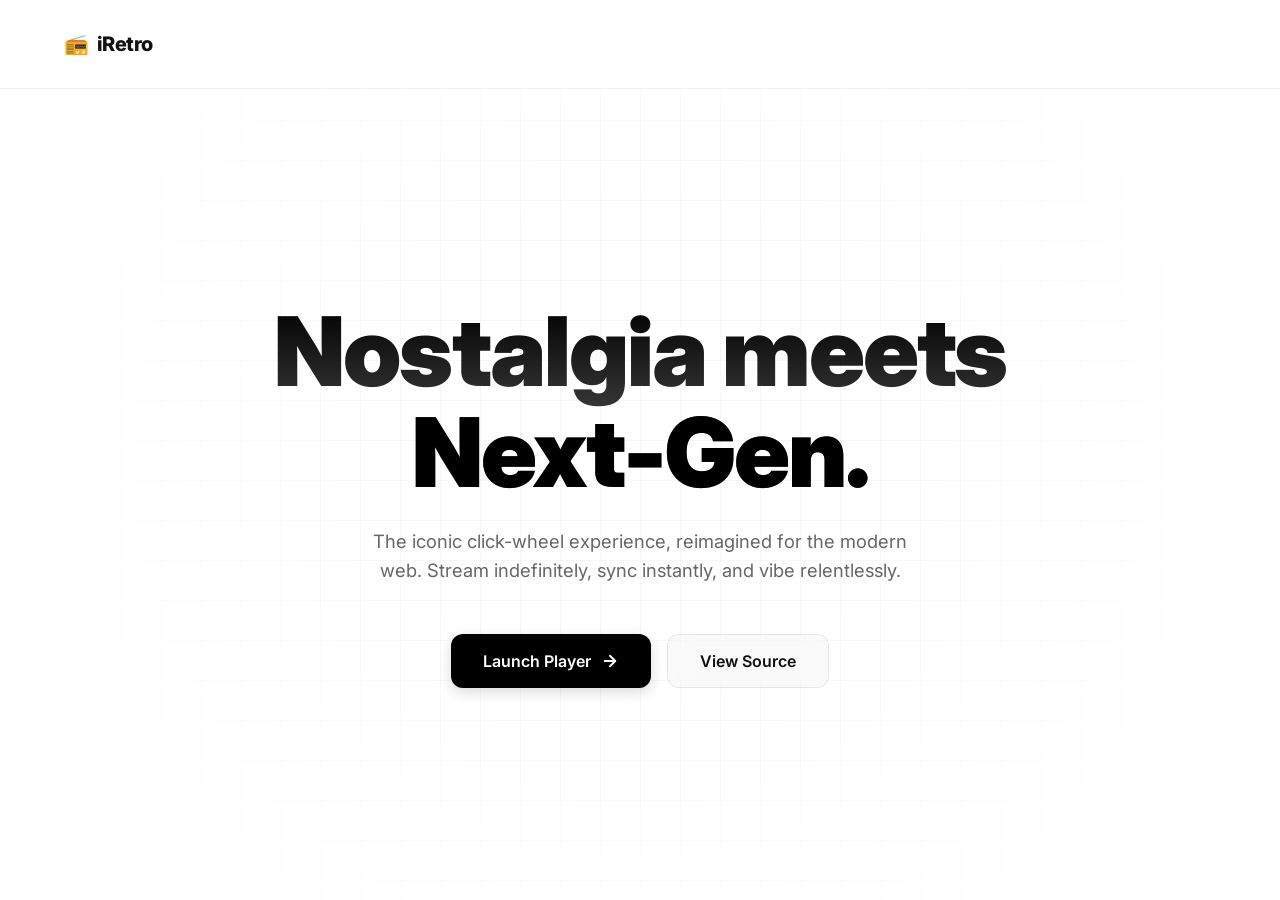
<file: web/index.html>
<!DOCTYPE html>
<html lang="en">
<head>
    <meta charset="UTF-8">
    <meta name="viewport" content="width=device-width, initial-scale=1.0">
    <title>iRetro | Authentic Music Experience</title>
    <link rel="preconnect" href="https://fonts.googleapis.com">
    <link rel="preconnect" href="https://fonts.gstatic.com" crossorigin>
    <link href="https://fonts.googleapis.com/css2?family=Inter:wght@400;500;700;900&display=swap" rel="stylesheet">
    <link rel="stylesheet" href="landing.css?v=4">
    <meta name="theme-color" content="#ffffff">
    <link rel="icon" type="image/svg+xml" href="favicon.svg">
</head>
<body>
    <div class="ambient-glow"></div>
    <div class="grid-overlay"></div>
    
    <header>
        <div class="logo">
            <span class="logo-icon">📻</span> iRetro
        </div>
    </header>

    <main>
        <h1>Nostalgia meets <span class="highlight">Next-Gen.</span></h1>
        <p class="subtitle">The iconic click-wheel experience, reimagined for the modern web. Stream indefinitely, sync instantly, and vibe relentlessly.</p>
        
        <div class="cta-group">
            <a href="player.html" class="cta-button primary">
                Launch Player
                <svg viewBox="0 0 24 24" fill="none" stroke="currentColor" stroke-width="2.5" stroke-linecap="round" stroke-linejoin="round">
                    <line x1="5" y1="12" x2="19" y2="12"></line>
                    <polyline points="12 5 19 12 12 19"></polyline>
                </svg>
            </a>
            <a href="https://github.com/shivanshm1726/iretro" target="_blank" class="cta-button secondary">
                View Source
            </a>
        </div>
    </main>

</body>
</html>
</file>
<file: web/landing.css>
:root {
  --bg-color: #ffffff;
  --accent-color: #000000;
  --text-primary: #111111;
  --text-secondary: #666666;
  --glass-bg: rgba(0, 0, 0, 0.02);
  --glass-border: rgba(0, 0, 0, 0.08);
}

body {
  margin: 0;
  font-family: 'Inter', -apple-system, sans-serif;
  background-color: var(--bg-color);
  color: var(--text-primary);
  display: flex;
  flex-direction: column;
  min-height: 100vh;
  overflow-x: hidden;
  position: relative;
}

/* Minimal Background Effects */
.ambient-glow {
  display: none; /* Removed for minimal aesthetic */
}

.grid-overlay {
  position: absolute;
  inset: 0;
  background-image: 
    linear-gradient(to right, rgba(0,0,0,0.03) 1px, transparent 1px),
    linear-gradient(to bottom, rgba(0,0,0,0.03) 1px, transparent 1px);
  background-size: 40px 40px;
  z-index: -1;
  pointer-events: none;
  mask-image: radial-gradient(circle at center, black 30%, transparent 80%);
  -webkit-mask-image: radial-gradient(circle at center, black 30%, transparent 80%);
}

header {
  padding: 1.5rem 2rem;
  display: flex;
  justify-content: space-between;
  align-items: center;
  z-index: 10;
  background: rgba(255, 255, 255, 0.8);
  backdrop-filter: blur(10px);
  border-bottom: 1px solid rgba(0,0,0,0.05);
}

.logo {
  font-size: 1.25rem;
  font-weight: 800;
  letter-spacing: -0.5px;
  display: flex;
  align-items: center;
  gap: 8px;
  color: var(--text-primary);
}

main {
  flex: 1;
  display: flex;
  flex-direction: column;
  justify-content: center;
  align-items: center;
  text-align: center;
  padding: 4rem 2rem;
  z-index: 10;
}

h1 {
  font-size: clamp(3rem, 8vw, 6rem);
  font-weight: 900;
  line-height: 1.05;
  margin: 0 0 1.5rem 0;
  letter-spacing: -2px;
  background: linear-gradient(180deg, #000000 0%, #666666 100%);
  -webkit-background-clip: text;
  -webkit-text-fill-color: transparent;
  max-width: 900px;
}

.highlight {
  color: var(--accent-color);
  background: none;
  -webkit-text-fill-color: var(--accent-color);
  text-shadow: none;
}

p.subtitle {
  font-size: 1.15rem;
  color: var(--text-secondary);
  max-width: 580px;
  margin: 0 0 3rem 0;
  line-height: 1.6;
}

.cta-group {
  display: flex;
  gap: 1rem;
  flex-wrap: wrap;
  justify-content: center;
}

.cta-button {
  display: inline-flex;
  align-items: center;
  justify-content: center;
  gap: 10px;
  padding: 1rem 2rem;
  border-radius: 12px;
  font-size: 1rem;
  font-weight: 600;
  text-decoration: none;
  transition: all 0.3s cubic-bezier(0.4, 0, 0.2, 1);
}

.cta-button.primary {
  background: var(--accent-color);
  color: #ffffff;
  box-shadow: 0 4px 14px rgba(0, 0, 0, 0.15);
}

.cta-button.primary:hover {
  transform: translateY(-2px);
  box-shadow: 0 6px 20px rgba(0, 0, 0, 0.2);
  background: #222222;
}

.cta-button.primary svg {
  width: 18px;
  height: 18px;
  transition: transform 0.3s ease;
}

.cta-button.primary:hover svg {
  transform: translateX(4px);
}

.cta-button.secondary {
  background: var(--glass-bg);
  border: 1px solid var(--glass-border);
  color: var(--text-primary);
  backdrop-filter: blur(10px);
}

.cta-button.secondary:hover {
  background: rgba(0,0,0,0.04);
  border-color: rgba(0,0,0,0.12);
  transform: translateY(-2px);
}

@media (min-width: 768px) {
  header {
    padding: 2rem 4rem;
  }
}
</file>
